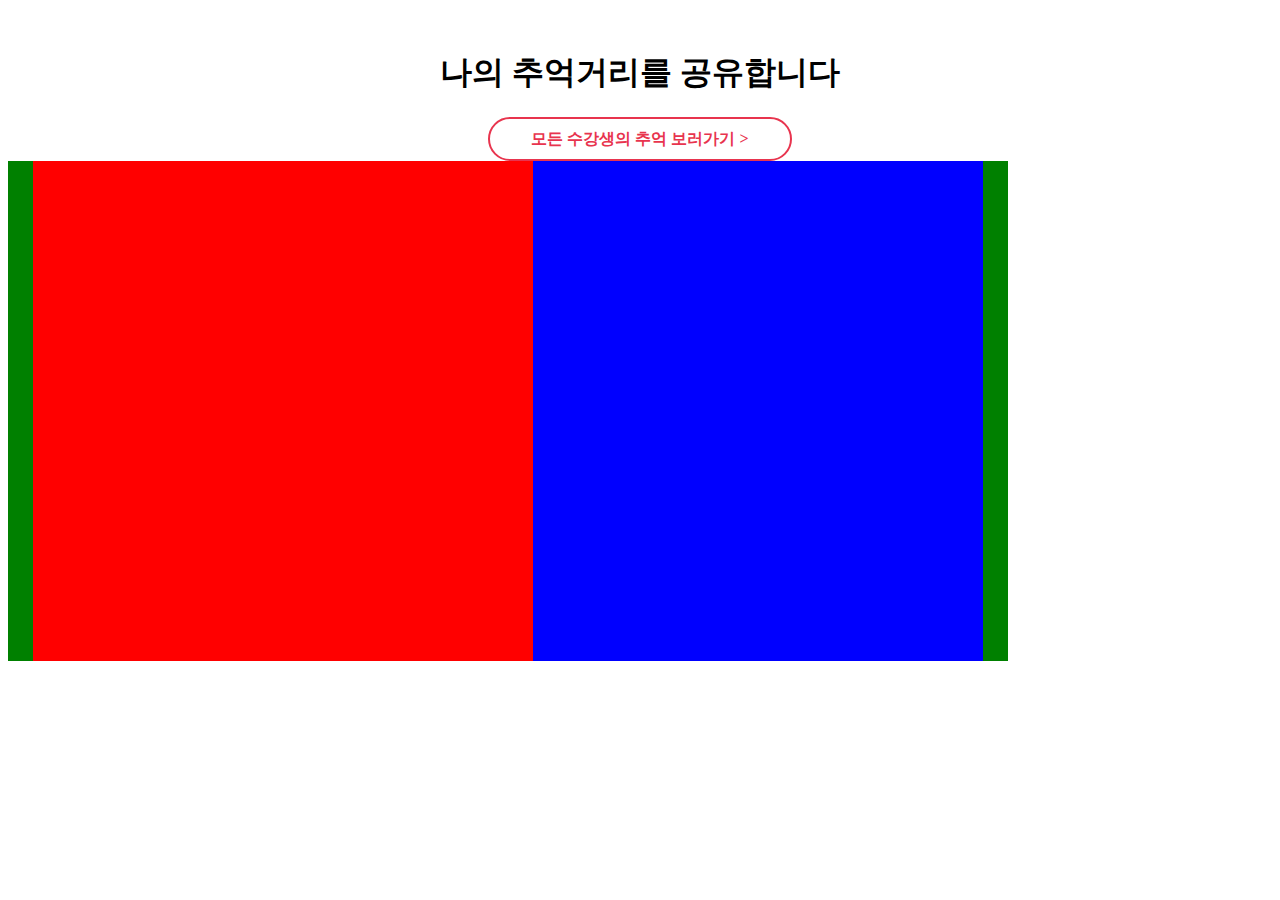
<file: spartacoding/index.html>
<!DOCTYPE html>
<html lang="en">

<head>
    <meta charset="UTF-8">
    <meta name="viewport" content="width=device-width, initial-scale=1.0">
    <title>나의 추억거리를 공유합니다</title>
    <style>
        .mytitle {
            display: flex;
            flex-direction: column;
            align-items: center;
            justify-content: center;
            margin-top: 30px;
        }

        .btn {
            width:300px;
            height: 40px;
            border: 2px solid #e8344e;
            text-decoration: none;
            text-align: center;
            line-height: 40px; /**/
            color: #e8344e;
            font-weight: bold;
            border-radius: 40px;
        }

        .btn:hover {
            background-color: #e8344e;
            color: white;
        }

        .box{
            width: 1000px;
            background-color: green;
            display: flex;
            flex-direction: row;
            align-items: center;
            justify-content: center;
        }

        .map{
            width: 500px;
            height: 500px;
            background-color: red;
        }

        .story {
            width: 450px;
            height: 500px;
            background-color: blue;
        }
    </style>
</head>

<body>
    <div class="mytitle">
        <h1>나의 추억거리를 공유합니다</h1>
        <a class="btn" href="http://spartacodingclub.shop/free/202105/exhibition" target="_blank">모든 수강생의 추억 보러가기 ></a>
    </div>
    <div class="box">
        <div class="map">

        </div>
        <div class="story">

        </div>
    </div>
</body>

</html>
</file>
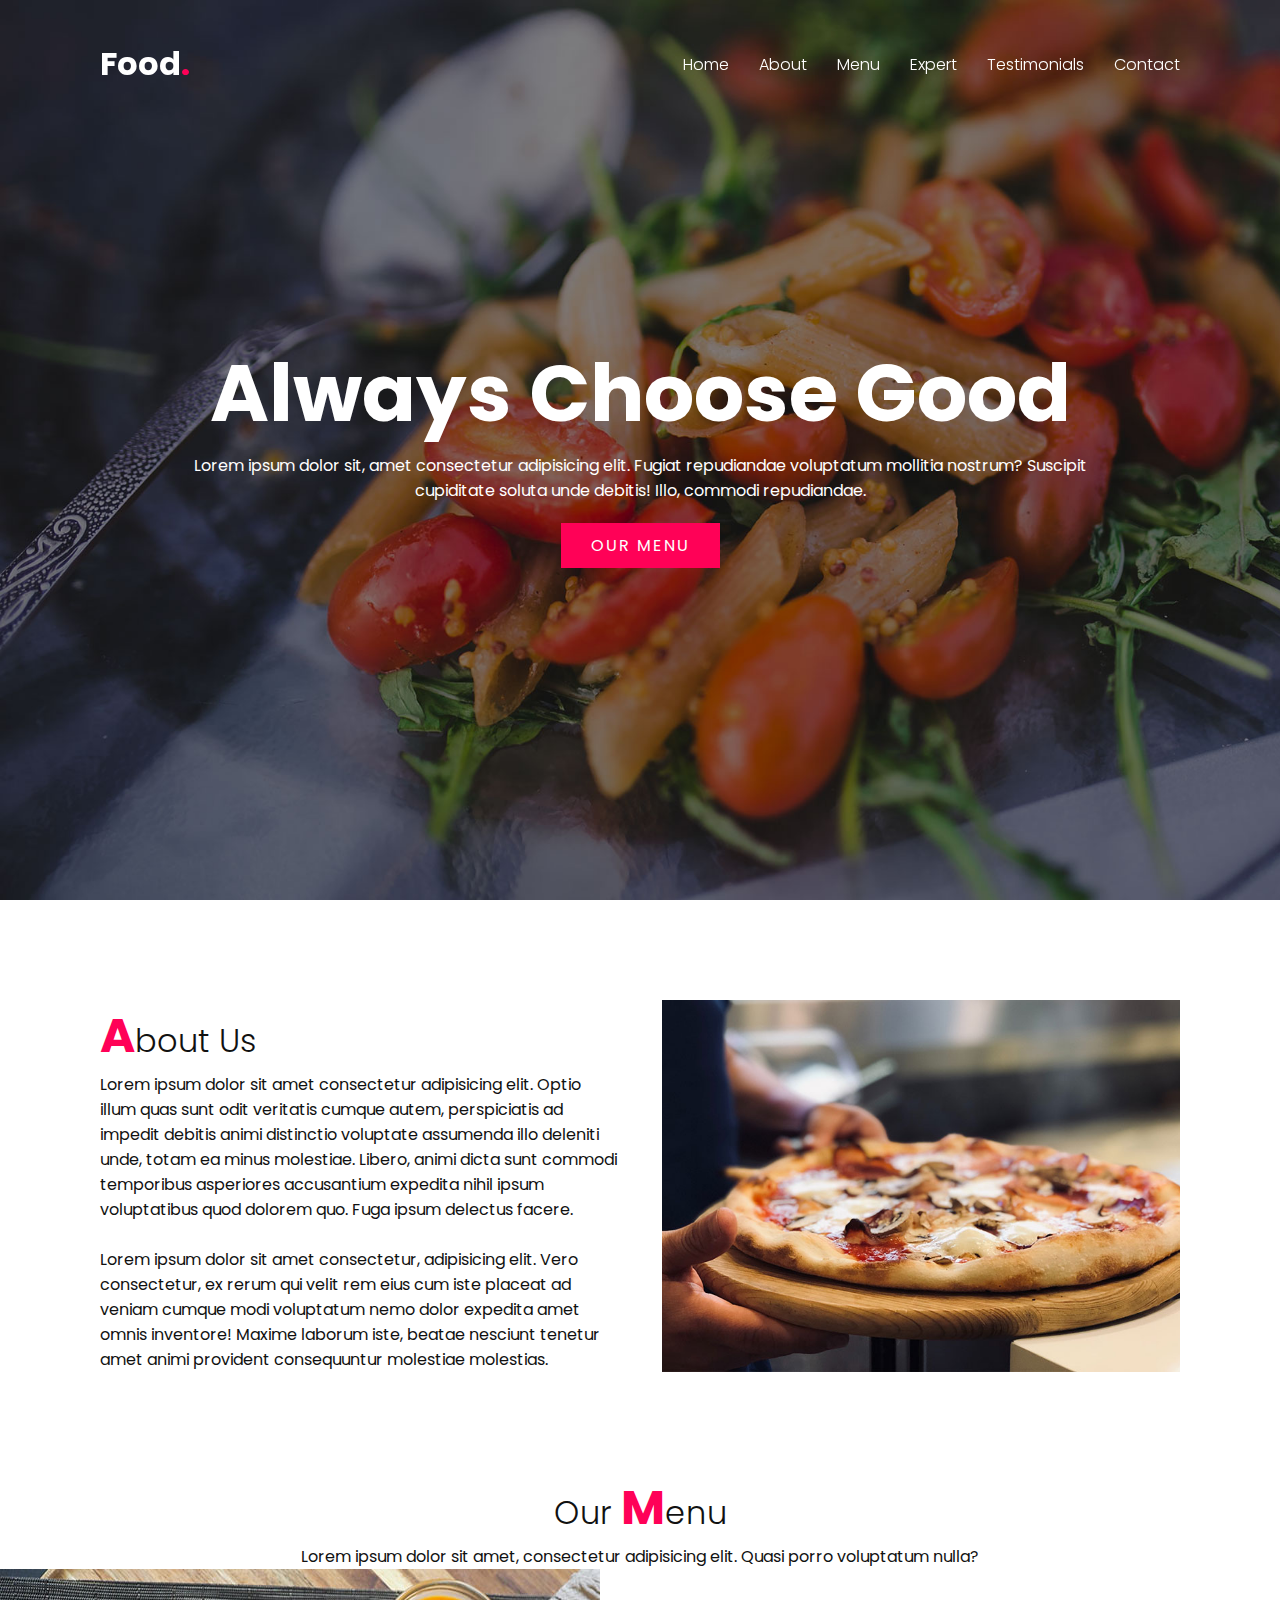
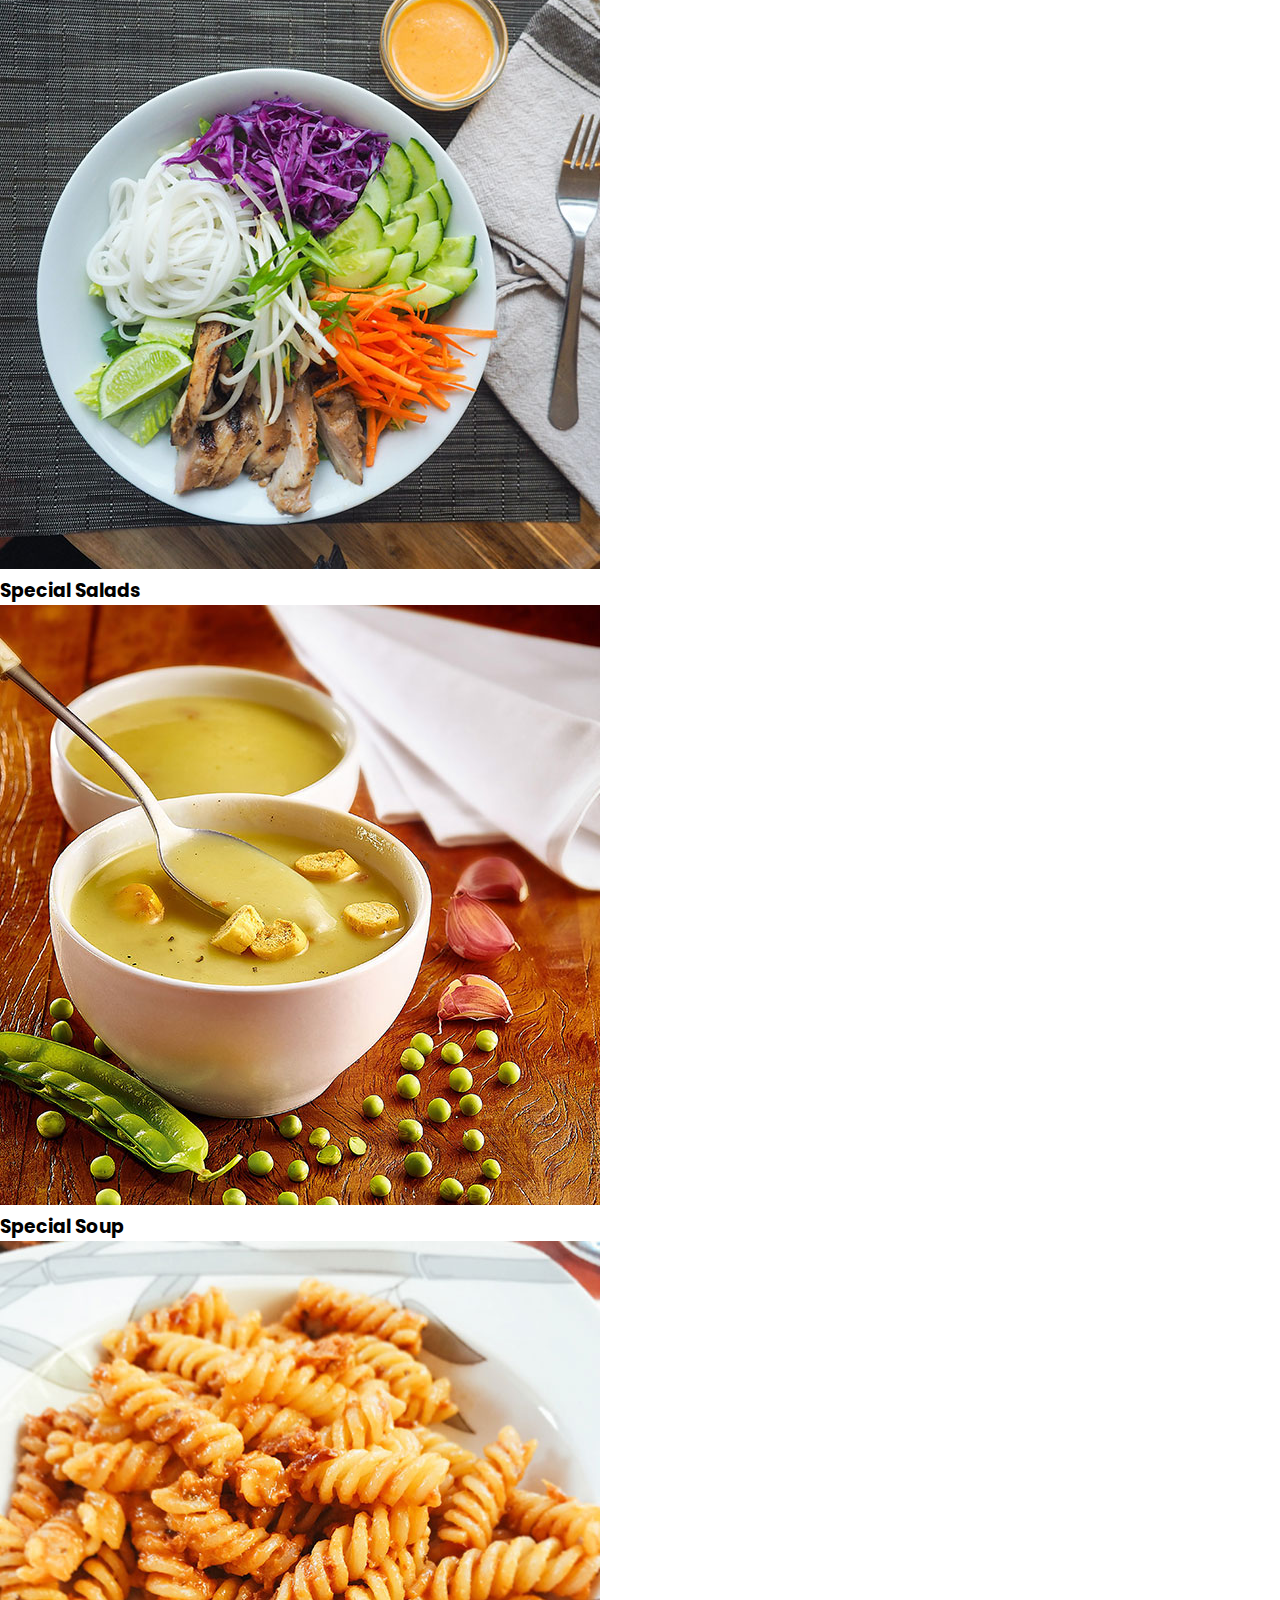
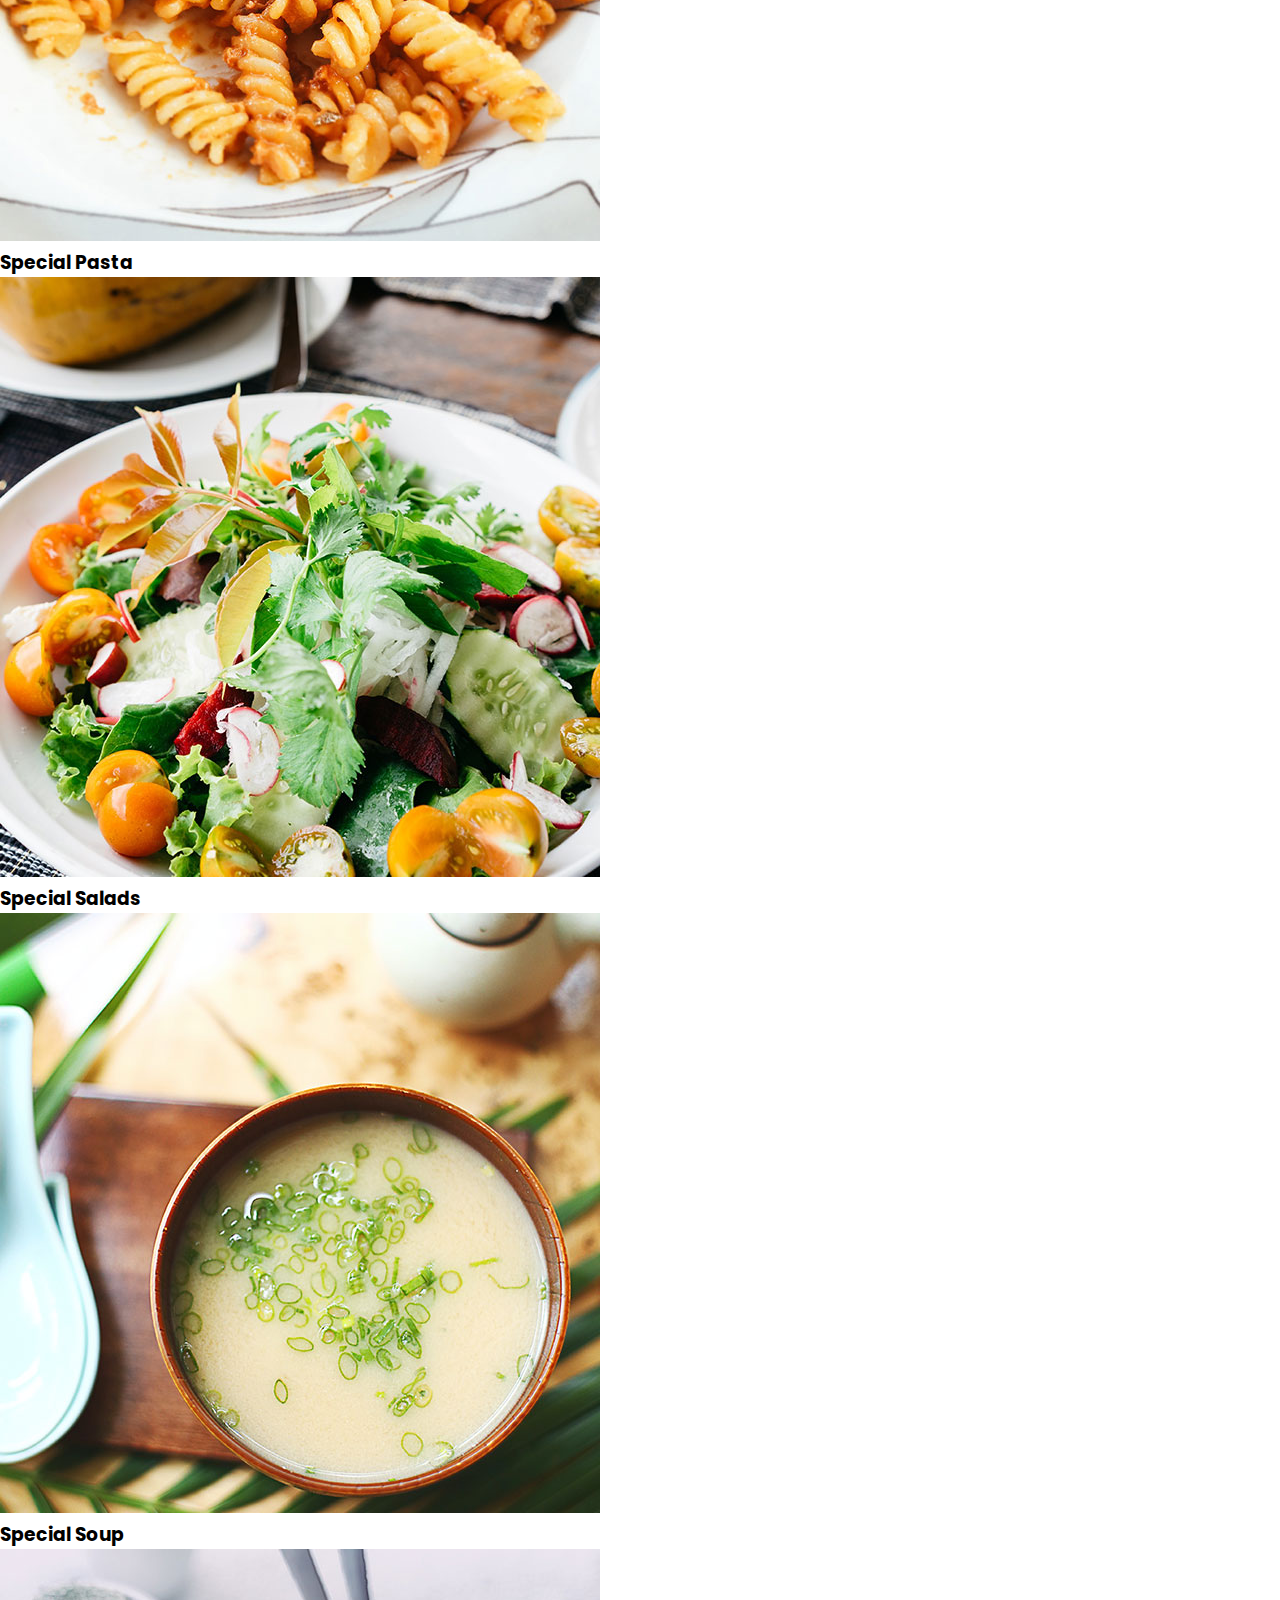
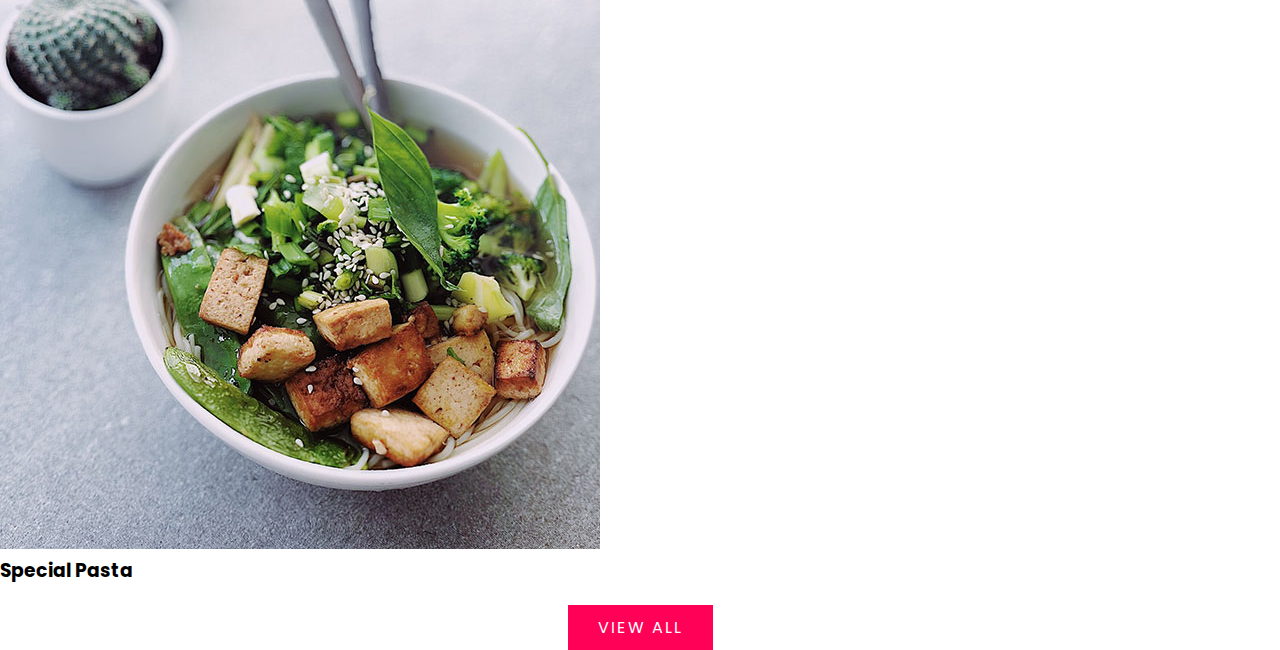
<file: first/main.html>
<!DOCTYPE html>
<html lang="en">
<head>
    <meta charset="UTF-8">
    <meta http-equiv="X-UA-Compatible" content="IE=edge">
    <meta name="viewport" content="width=device-width, initial-scale=1.0">
    <link rel="stylesheet" href="main.css">
    <title>Document</title>
</head>
<body>
    <header>
        <a href="#" class="logo">Food<span>.</span></a>
        <ul class="nav">
            <li><a href="#home">Home</a></li>
            <li><a href="#about">About</a></li>
            <li><a href="#menu">Menu</a></li>
            <li><a href="#expert">Expert</a></li>
            <li><a href="#testimoials">Testimonials</a></li>
            <li><a href="#contact">Contact</a></li>
        </ul>
    </header>
    <section class="home" id="home">
        <div class="content">
            <h1>Always Choose Good</h1>
            <p>Lorem ipsum dolor sit, amet consectetur adipisicing elit. Fugiat repudiandae voluptatum mollitia nostrum? Suscipit cupiditate soluta unde debitis! Illo, commodi repudiandae.</p>
            <a href="#" class="btn">OUR MENU</a>
        </div>
    </section>
    <section class="about" id="about">
        <div class="row">
            <div class="col50">
               <h2 class="titleText"><span>A</span>bout Us</h2>
               <p>Lorem ipsum dolor sit amet consectetur adipisicing elit. Optio illum quas sunt odit veritatis cumque autem, 
                   perspiciatis ad impedit debitis animi distinctio voluptate assumenda illo deleniti unde, totam ea minus molestiae. 
                   Libero, animi dicta sunt commodi temporibus asperiores accusantium expedita nihil ipsum voluptatibus quod dolorem quo. 
                   Fuga ipsum delectus facere.<br><br>
                   Lorem ipsum dolor sit amet consectetur, adipisicing elit. Vero consectetur, ex rerum qui velit rem eius cum iste placeat 
                   ad veniam cumque modi voluptatum nemo dolor expedita amet omnis inventore! Maxime laborum iste, beatae nesciunt tenetur 
                   amet animi provident consequuntur molestiae molestias.</p>
            </div>
            <div class="col50">
                <div class="imgbx">
                    <img src="image/img1.jpg">
                </div>
            </div>
        </div>
    </section>

    <section class="menu" id="menu">
        <div class="title">
            <h2 class="titleText">Our <span>M</span>enu</h2>
            <p>Lorem ipsum dolor sit amet, consectetur adipisicing elit. Quasi porro voluptatum nulla?</p>
        </div>
        <div class="content">
            <div class="box">
                <div class="imgbx">
                    <img src="./image/menu1.jpg">
                </div>
                <div class="text">
                    <h3>Special Salads</h3>
                </div>
            </div>
            <div class="box">
                <div class="imgbx">
                    <img src="./image/menu2.jpg">
                </div>
                <div class="text">
                    <h3>Special Soup</h3>
                </div>
            </div>
            <div class="box">
                <div class="imgbx">
                    <img src="./image/menu3.jpg">
                </div>
                <div class="text">
                    <h3>Special Pasta</h3>
                </div>
            </div>
            <div class="box">
                <div class="imgbx">
                    <img src="./image/menu4.jpg">
                </div>
                <div class="text">
                    <h3>Special Salads</h3>
                </div>
            </div>
            <div class="box">
                <div class="imgbx">
                    <img src="./image/menu5.jpg">
                </div>
                <div class="text">
                    <h3>Special Soup</h3>
                </div>
            </div>
            <div class="box">
                <div class="imgbx">
                    <img src="./image/menu6.jpg">
                </div>
                <div class="text">
                    <h3>Special Pasta</h3>
                </div>
            </div>
        </div>
        <div class="title">
            <a href="#" class="btn">View All</a>
        </div>
    </section>
</body>
</html>
</file>
<file: first/main.css>
@import url('https://fonts.googleapis.com/css2?family=Poppins:wght@200;300;400;500;600;700;800;900&display=swap');

* {
    margin: 0;
    padding: 0;
    box-sizing: border-box; /**/
    font-family: 'Poppins', sans-serif;
    scroll-behavior: smooth;
}

p {
    font-size: 300;
    color: #111;
}

body {
    min-height: 1000px;
}

/*-----header-----*/

header {
    position: fixed;
    top: 0;
    left: 0;
    width: 100%;
    padding: 40px 100px;
    z-index: 10000; /**/
    display: flex;
    justify-content: space-between;
    align-items: center;
    transition: 0.5s;
}

header .logo {
    color: #fff;
    font-size: 2em;
    font-weight: 700;
    text-decoration: none;
}

header .logo span {
    color:#ff0157;
}

header .nav {
    position: relative;
    display: flex;
}

header .nav li {
    list-style: none;
    margin-left: 30px;
}

header .nav li a {
    text-decoration: none;
    color: #fff;
    font-weight: 300;
}

header .nav li a:hover {
    text-decoration: none;
    color: #ff0157;
    font-weight: 300;
}

/*-----home-----*/

.home {
    width: 100%;
    min-height: 100vh; /**/
    position: relative; /**/
    display: flex;
    justify-content: center;
    align-items: center;
    background: url(./image/bg.jpg);
    background-size: cover;
}

.home .content {
    max-width: 900px;  /**/
    text-align: center;
}

.home .content h1 {
    font-size: 5em; /**/
    color: #fff;
}

.home .content p {
    font-size: 1em; /**/
    color: #fff;
}

.btn {
    font-size: 1em;
    color: #fff;
    background: #ff0157;
    display: inline-block; /**/
    padding: 10px 30px;
    margin-top: 20px;
    text-transform: uppercase; /**/
    text-decoration: none;
    letter-spacing: 2px; /**/
    transition: 0.5s;
} 

.btn:hover {
    letter-spacing: 6px;
}

/*-----about-----*/

.about {
    padding: 100px;
}

.row {
    position: relative;
    width: 100%;
    display: flex;
    justify-content: space-between;
}

.row .col50 {
    position: relative;
    width: 48%;
}

.titleText {
    color: #111;
    font-size: 2em;
    font-weight: 300;
}

.titleText span {
    color: #ff0157;
    font-weight: 700;
    font-size: 1.5em;
}

.row .col50 .imgbx {
    position: relative;
    width: 100%;
    /*min-height: 300px;*/
    height: 100%;
}

.row .col50 .imgbx img {
    position: absolute;
    top: 0;
    left: 0;
    width: 100%;
    height: 100%;
    object-fit: cover; /**/
}

/*-----menu-----*/

.title {
    width: 100%;
    display: flex;
    justify-content: center;
    align-items: center;
    flex-direction: column;
}
/* 
.content {
    display: flex;
} */
</file>
